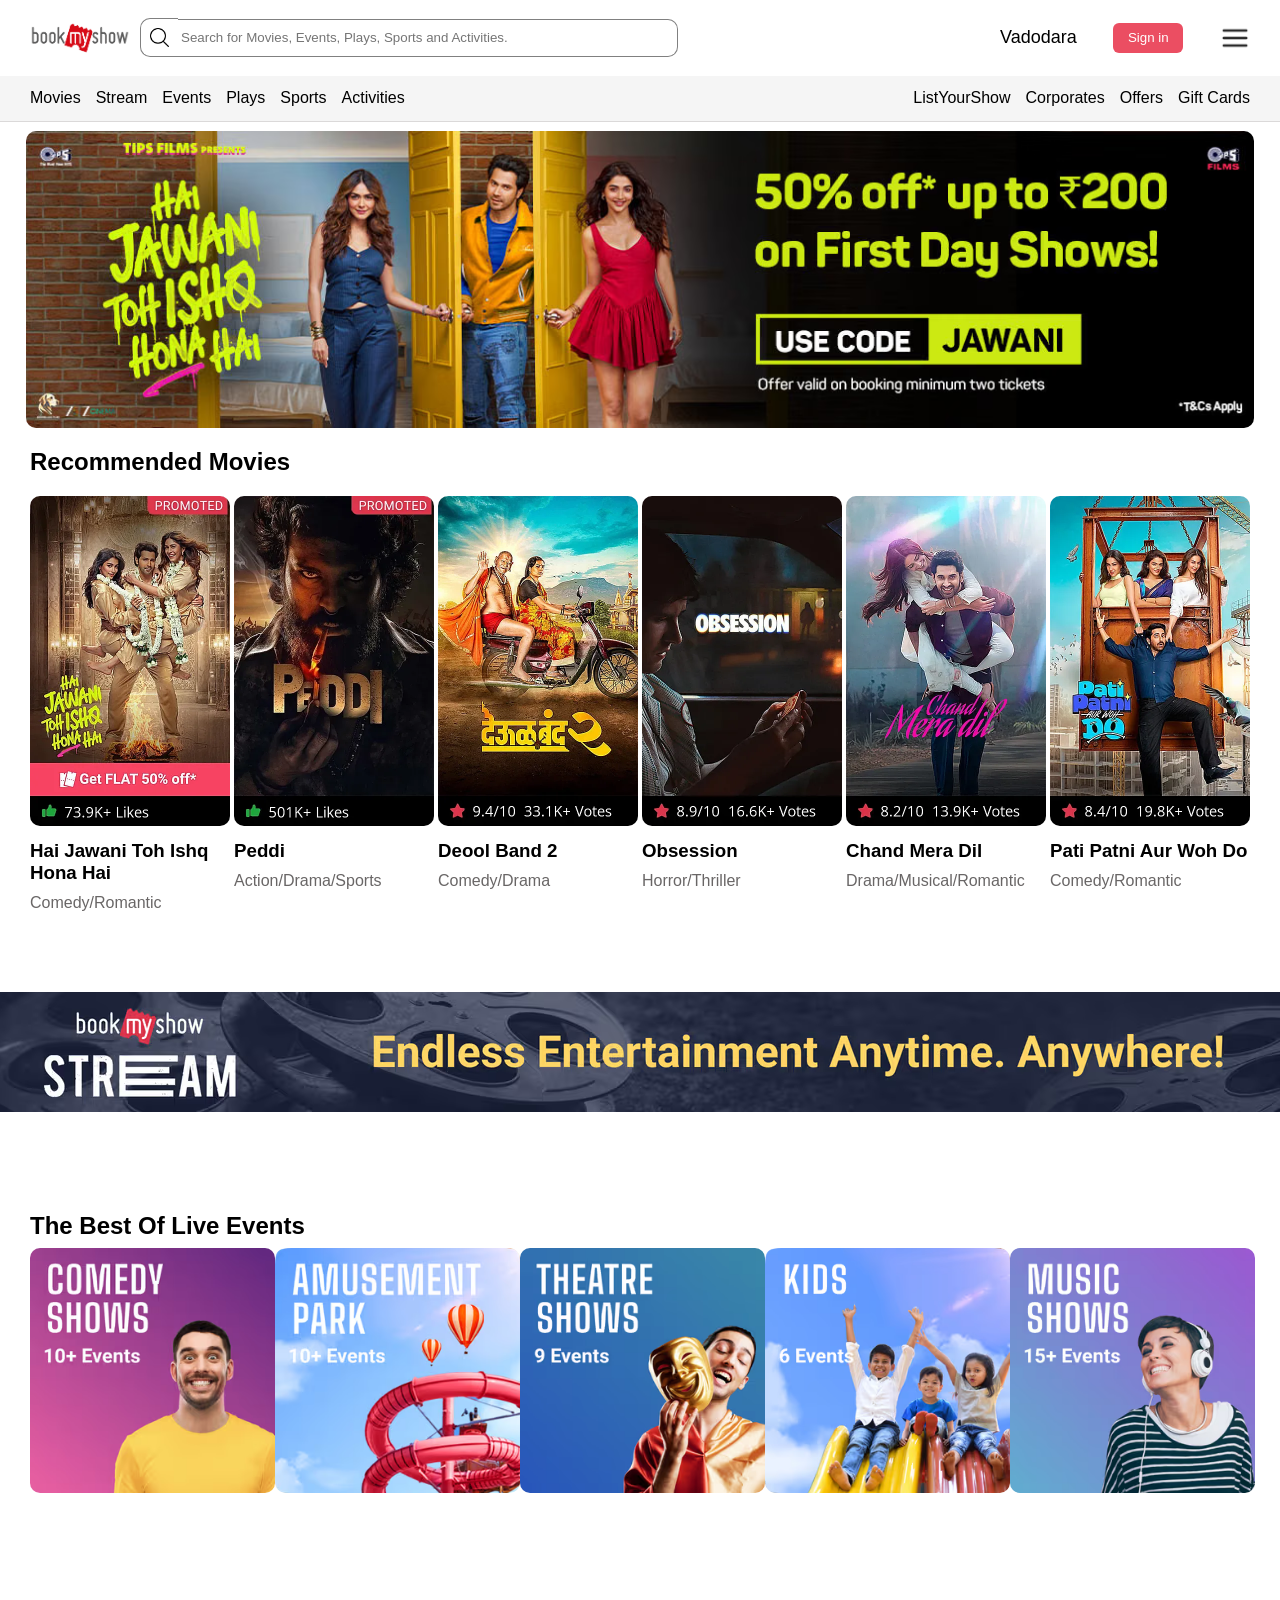
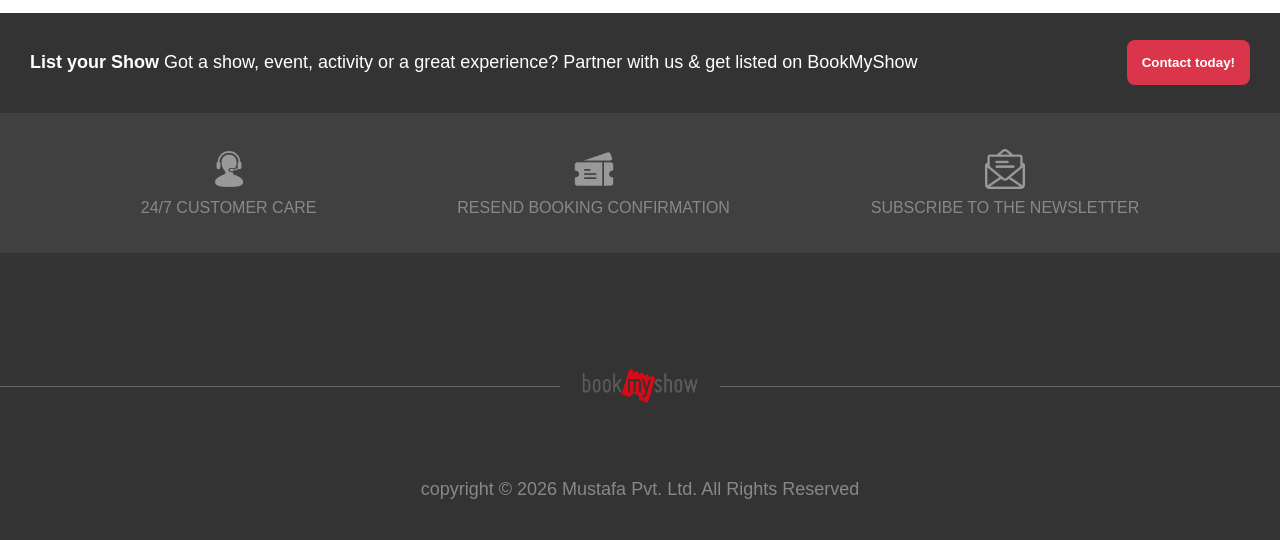
<file: Bookmyshow-Clone/index.html>
<!DOCTYPE html>
<html lang="en">

<head>
    <meta charset="UTF-8">
    <meta name="viewport" content="width=device-width, initial-scale=1.0">
    <link rel="icon" type="image/x-icon" href="/Bookmyshow-Clone/images/favicon.ico">
    <title>Movie Tickets, Plays, Sports, Events & Cinemas near Vadodara - BookMyShow Vadodara.</title>
    <link rel="stylesheet" href="style.css">
</head>

<body>
    <div class="header">
        <div class="top">
            <div class="left">
                <img class="logo" src="/Bookmyshow-Clone/images/logo.png" alt="logo">
                <img class="search-logo" src="/Bookmyshow-Clone/images/search-interface-symbol.png">
                <input class="search" type="text"
                    placeholder="Search for Movies, Events, Plays, Sports and Activities.">
            </div>
            <div class="right">
                <p class="loc">Vadodara</p>
                <button class="sign">Sign in</button>
                <img class="menu" src="/Bookmyshow-Clone/images/horizontal.png" alt="menu">
            </div>
        </div>
        <div class="bottom">
            <div class="lefttag">
                <ul>
                    <li><a>Movies</a></li>
                    <li><a>Stream</a></li>
                    <li><a>Events</a></li>
                    <li><a>Plays</a></li>
                    <li><a>Sports</a></li>
                    <li><a>Activities</a></li>
                </ul>
            </div>
            <div class="righttag">
                <ul>
                    <li><a>ListYourShow</a></li>
                    <li><a>Corporates</a></li>
                    <li><a>Offers</a></li>
                    <li><a>Gift Cards</a></li>
                </ul>
            </div>
        </div>
    </div>
    <div class="firstimg">
        <img class="img1" src="/Bookmyshow-Clone/images/img1.png">
    </div>
    <div class="movie-list">
        <h2>Recommended Movies</h2>
        <div class="coll">
            <div class="movie1">
                <img src="/Bookmyshow-Clone/images/list1.png" alt="list1" class="list1">
                <h3>Hai Jawani Toh Ishq Hona Hai</h3>
                <span>Comedy/Romantic</span>
            </div>
            <div class="movie2">
                <img src="/Bookmyshow-Clone/images/list2.png" alt="list2" class="list2">
                <h3>Peddi</h3>
                <span>Action/Drama/Sports</span>
            </div>
            <div class="movie3">
                <img src="/Bookmyshow-Clone/images/list3.png" alt="list3" class="list3">
                <h3>Deool Band 2</h3>
                <span>Comedy/Drama</span>
            </div>
            <div class="movie4">
                <img src="/Bookmyshow-Clone/images/list4.png" alt="list4" class="list4">
                <h3>Obsession</h3>
                <span>Horror/Thriller</span>
            </div>
            <div class="movie5">
                <img src="/Bookmyshow-Clone/images/list5.png" alt="list5" class="list5">
                <h3>Chand Mera Dil</h3>
                <span>Drama/Musical/Romantic</span>
            </div>
            <div class="movie6">
                <img src="/Bookmyshow-Clone/images/list6.png" alt="" class="list6">
                <h3>Pati Patni Aur Woh Do</h3>
                <span>Comedy/Romantic</span>
            </div>
        </div>
        <div class="strip">
            <img class="strp" src="/Bookmyshow-Clone/images/strip.png">
        </div>
        <div class="all">
            <h2>The Best Of Live Events</h2>
            <div class="allcate">
                <img src="/Bookmyshow-Clone/images/type1.png" alt="" class="typ1">
                <img src="/Bookmyshow-Clone/images/type2.png" alt="" class="type2">
                <img src="/Bookmyshow-Clone/images/type3.png" alt="" class="type3">
                <img src="/Bookmyshow-Clone/images/type4.png" alt="">
                <img src="/Bookmyshow-Clone/images/type5.png" alt="">
            </div>
        </div>
    </div>
    <footer >
        <div class="footer1">
            <p><span>List your Show </span> Got a show, event, activity or a great experience? Partner with us & get listed on BookMyShow</p>
            <button>Contact today!</button>
        </div>
        <div class="info">
            <div class="info1">
                <img src="/Bookmyshow-Clone/images/customer-support.png" alt="">
                <p>24/7 CUSTOMER CARE</p>
            </div>
            <div class="info2">
                <img src="/Bookmyshow-Clone/images/ticket.png" alt="">
                <p>RESEND BOOKING CONFIRMATION</p>
            </div>
            <div class="info3">
                <img src="/Bookmyshow-Clone/images/newsletter.png" alt="">
                <p>SUBSCRIBE TO THE NEWSLETTER</p>
            </div>
        </div>
        <div class="footer2">
            <hr>
            <img src="/Bookmyshow-Clone/images/logo2.png" alt="">
            <hr>
        </div>
        <div class="copyright">
            <p>copyright &copy 2026 Mustafa Pvt. Ltd. All Rights Reserved</p>
        </div>
    </footer>
</body>

</html>
</file>
<file: Bookmyshow-Clone/style.css>
* {
    margin: 0;
    padding: 0;
    box-sizing: border-box; 
    font-family: Roboto ,sans-serif;
}
.header {
    margin-bottom: 10px; 
    width: 100%;
}
.top {
    display: flex;
    justify-content: space-between;
    background-color: white;
    box-shadow: 0px 0px 1px rgba(117, 115, 115, 0.5);
    padding-bottom: 10px;
    padding-top: 10px; 
}
.left {
    display: flex;
    align-items: center;
}
.logo {
    width: 100px;
    margin-left: 30px;
}
.search-logo {
    width: 38px; 
    margin-left: 10px;
    border: 1px solid gray;
    border-right: none;
    padding: 9px;
    border-radius: 10px;
    border-top-right-radius: 0px;
    border-bottom-right-radius: 0px;
}
.search {
    height: 38px; 
    border: 1px solid gray;
    border-left: none;
    padding: 3px;
    border-radius: 10px;
    border-top-left-radius: 0px;
    border-bottom-left-radius: 0px;
    width: 500px;
    outline: none;
}
.right {
    display: flex;
    justify-content: space-between;
    align-items: center;
    width: 250px; 
    margin-right: 30px;
}
.loc {
    font-size: 18px;
}
.sign {
    width: 70px;
    height: 30px;
    background-color: #eb4e62;
    border: none;
    color: white;
    border-radius: 6px;
    cursor: pointer;
}
.menu {
    width: 30px;
}
.bottom {
    background-color: #f5f5f5;
    display: flex;
    justify-content: space-between;
    align-items: center;
    height: 45px;
    box-shadow: 0px 1px 0px rgba(211, 208, 208, 0.8);
    padding: 0 30px; 
}
ul {
    display: flex;
    justify-content: space-between;
    align-items: center;
    list-style: none;
    gap: 15px; 
}
.firstimg {    
    display: flex;
    justify-content: center;
}
.img1 {
    width: 96%;
    display: block; 
    background-color: #f5f5f5;
    border-radius: 10px;
}
.movie-list {
    padding: 20px 30px;
}
.movie-list h2 {
    margin-bottom: 20px;
}
.coll{
    display: flex;
    justify-content: space-between;
}
.coll img {
    width: 200px;
    border-radius: 10px;
}
h3{
    width: 200px;
    margin-top: 10px;
    margin-bottom: 10px;
    word-wrap: break-word;
    white-space: normal;
}
span{
    color: rgb(105, 102, 102);
}
.strip{
    margin-top: 80px;
    display: flex;
    justify-content: center;
}
.all h2{
    margin-top: 100px;
    margin-bottom: 8px;
}
.allcate{
    display: flex;
    justify-content:space-between;
    margin-bottom: 100px;
}
.allcate img{
    width: 245px;
    border-radius: 10px;
}
footer{
    background-color: #333333;    
}
.footer1{
    display: flex;
    justify-content: space-between;
    margin-left: 30px;
    margin-right: 30px;
    height: 100px;
    align-items: center;
    color: white;

}
.footer1 span{
    font-weight: bold;
    color: white;
}
.footer1 p{
    font-size: 18px;
}
.footer1 button{
    background-color: #db354b;
    border: none;
    color: white;
    padding: 15px;
    border-radius: 8px;
    font-weight: bold;
}
.info{
    background-color: #404040;
    display: flex;
    justify-content: space-evenly;
}
.info div {
    display: flex;
    flex-direction: column;
    justify-content: center;
    align-items: center;
    margin-top: 10px;
    margin-bottom: 10px;
    height: 120px;
    color: #888;
    
}
.info img{
    width: 40px;
    filter: brightness(0) invert(0.6);
    margin-bottom: 10px;
}




.footer2{
    display: flex;
    justify-content: center;
    align-items: center;
    gap: 20px;
    margin-top: 100px;
}
.footer2 hr{
    flex: 1;
    border: none;
    height: 1px;
    background-color: #666;
}
.footer2 img{
    background: transparent;
    width: 120px;
    height: auto;
}
.copyright{
    text-align: center;
    font-size: 18px;
    color: #888;
    margin-top: 60px;
    padding-bottom: 40px;
}
</file>
